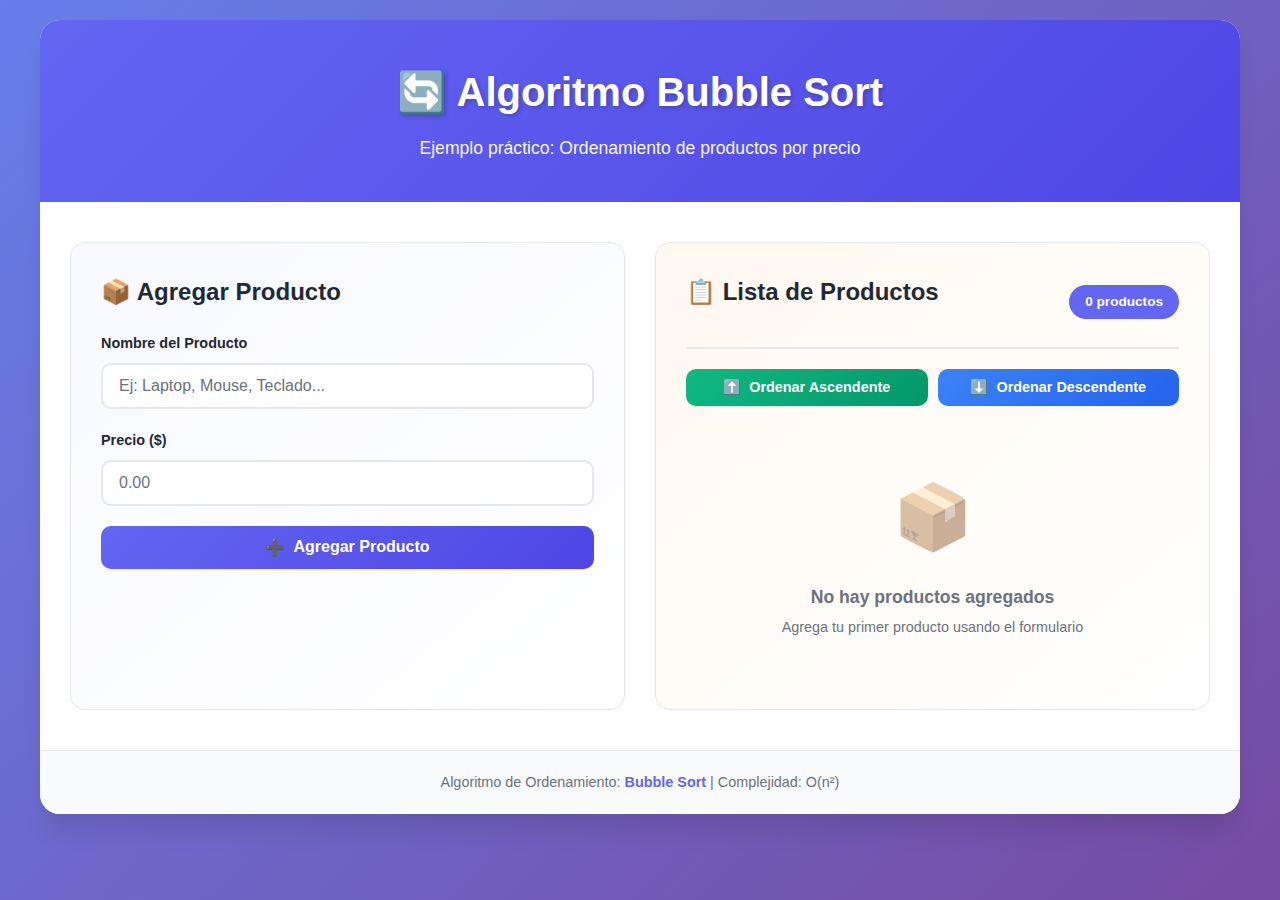
<file: Algoritmos de ordenamiento/Bubble Sort/ejemplo practico/index.html>
<!DOCTYPE html>
<html lang="es">
<head>
    <meta charset="UTF-8">
    <meta name="viewport" content="width=device-width, initial-scale=1.0">
    <title>Bubble Sort - Ordenamiento de Productos</title>
    <link rel="stylesheet" href="style.css">
</head>
<body>
    <div class="container">
        <header>
            <h1>🔄 Algoritmo Bubble Sort</h1>
            <p class="subtitle">Ejemplo práctico: Ordenamiento de productos por precio</p>
        </header>

        <div class="content-wrapper">
            <!-- Sección del formulario -->
            <section class="form-section">
                <h2>📦 Agregar Producto</h2>
                <form id="formulario">
                    <div class="input-group">
                        <label for="nombreProducto">Nombre del Producto</label>
                        <input type="text" id="nombreProducto" placeholder="Ej: Laptop, Mouse, Teclado..." required>
                    </div>
                    <div class="input-group">
                        <label for="precioProducto">Precio ($)</label>
                        <input type="number" id="precioProducto" placeholder="0.00" step="0.01" min="0" required>
                    </div>
                    <button type="submit" class="btn btn-primary">
                        <span>➕</span> Agregar Producto
                    </button>
                </form>
            </section>

            <!-- Sección de la lista -->
            <section class="lista_productos">
                <div class="lista-header">
                    <h2>📋 Lista de Productos</h2>
                    <span class="producto-count" id="productoCount">0 productos</span>
                </div>
                
                <div class="button-group">
                    <button id="ordenarAsc" class="btn btn-success">
                        <span>⬆️</span> Ordenar Ascendente
                    </button>
                    <button id="ordenarDesc" class="btn btn-info">
                        <span>⬇️</span> Ordenar Descendente
                    </button>
                </div>

                <ul id="productos" class="productos-lista"></ul>
                
                <div class="empty-state" id="emptyState">
                    <span class="empty-icon">📦</span>
                    <p>No hay productos agregados</p>
                    <small>Agrega tu primer producto usando el formulario</small>
                </div>
            </section>
        </div>

        <footer>
            <p>Algoritmo de Ordenamiento: <strong>Bubble Sort</strong> | Complejidad: O(n²)</p>
        </footer>
    </div>
    
    <script src="script.js"></script>
</body>
</html>
</file>
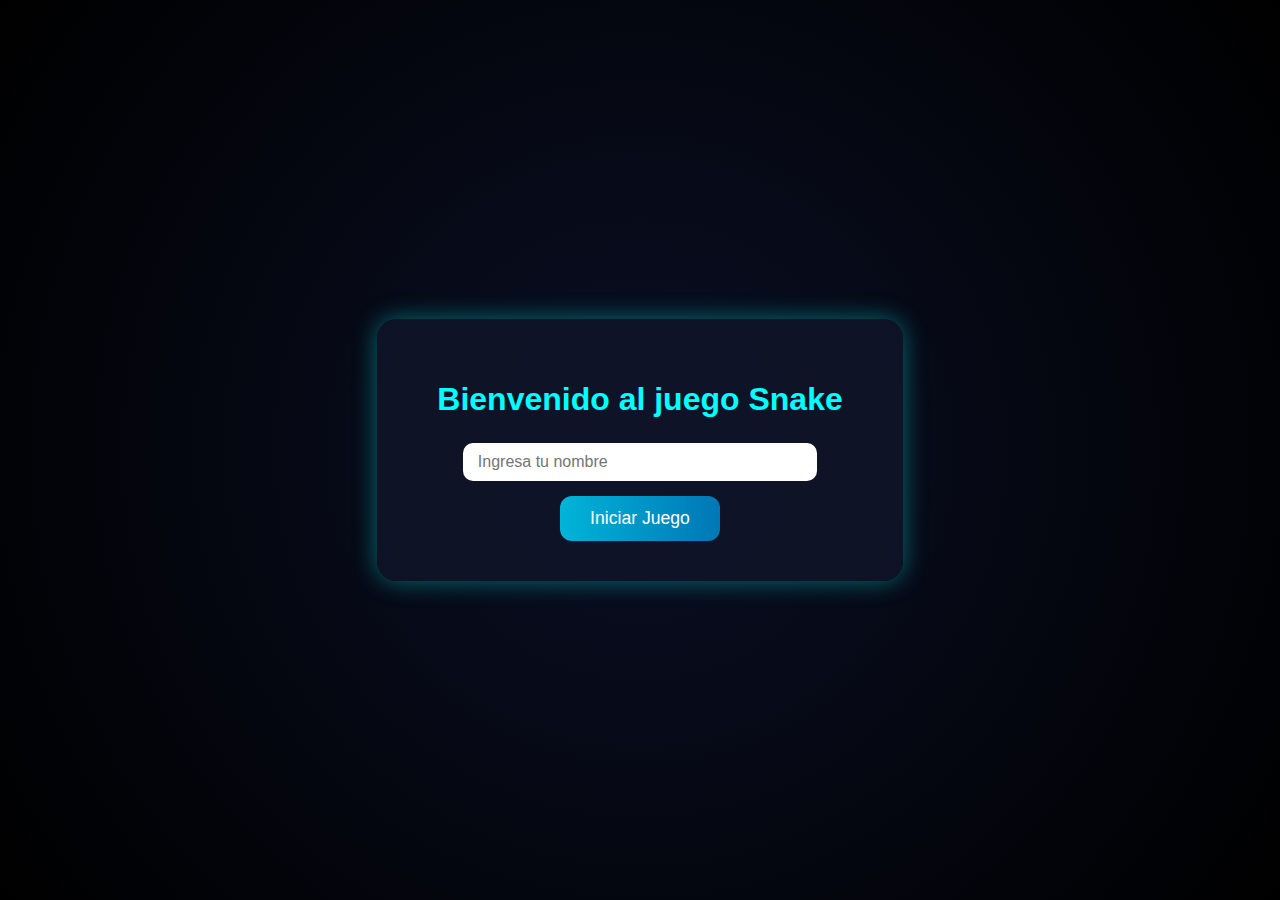
<file: Algoritmos de ordenamiento/selection Sort/ejemplo practico/index.html>
<!DOCTYPE html>
<html lang="en">

<head>
    <meta charset="UTF-8">
    <meta name="viewport" content="width=device-width, initial-scale=1.0">
    <link rel="stylesheet" href="style.css">
    <title>Document</title>
</head>

<body>


    <div class="inicio" id="inicio">
        <h1>Bienvenido al juego Snake</h1>
        <input type="text" id="username" placeholder="Ingresa tu nombre">
        <button id="startButton">Iniciar Juego</button>
    </div>


    <div class="container " id="container">
        <h1>juego Snake</h1>
        <div class="scoreBoard">
            <h2>Puntaje: <span id="score">0</span></h2>
            <h2>Nivel: <span id="level">1</span></h2>
        </div>

        <div class="gameArea">

             <canvas class="canvas">

        </canvas>

        <div class="puntajes">
            <h2>Mejores Jugadores</h2>
            <ul id="highScoresList">
                <!-- Aquí se agregarán los mejores puntajes -->
            </ul>
        </div>

        </div>

       
    </div>


    <script src="script.js"></script>
</body>

</html>
</file>
<file: Algoritmos de ordenamiento/selection Sort/ejemplo practico/style.css>
/* Estilo general */
body {
    margin: 0;
    padding: 0;
    font-family: 'Poppins', sans-serif;
    background: radial-gradient(circle at center, #0a0f24, #000);
    color: #fff;
    display: flex;
    justify-content: center;
    align-items: center;
    height: 100vh;
}

/* Pantalla de inicio */
.inicio {
    text-align: center;
    background: rgba(15, 20, 40, 0.9);
    padding: 40px 60px;
    border-radius: 20px;
    box-shadow: 0 0 25px rgba(0, 255, 255, 0.4);
    animation: fadeIn 1s ease;
}

.inicio h1 {
    font-size: 2rem;
    color: #00ffff;
    margin-bottom: 25px;
}

.inicio input {
    padding: 10px 15px;
    border: none;
    border-radius: 10px;
    outline: none;
    font-size: 1rem;
    margin-bottom: 15px;
    width: 80%;
}

.inicio button {
    background: linear-gradient(90deg, #00b4d8, #0077b6);
    color: white;
    border: none;
    padding: 12px 30px;
    border-radius: 12px;
    font-size: 1.1rem;
    cursor: pointer;
    transition: all 0.3s;
}

.inicio button:hover {
    background: linear-gradient(90deg, #48cae4, #0096c7);
    transform: scale(1.05);
}

/* Contenedor principal del juego */
.container {
    display: none;
    flex-direction: column;
    align-items: center;
    justify-content: center;
    height: 100vh;
    width: 100%;
    text-align: center;
}

.gameArea {
    display: flex;
    flex-direction: row;
    align-items: center;
    justify-content: center;
    flex-wrap: wrap;
    gap: 20px;
}

/* Título del juego */
.container h1 {
    font-size: 2rem;
    color: #00ffff;
    text-shadow: 0 0 15px #00ffff;
}

/* Marcadores */
.scoreBoard {
    display: flex;
    gap: 50px;
    margin-bottom: 15px;
    font-size: 1.2rem;
}

.scoreBoard h2 span {
    color: #00ff88;
}

/* Canvas */
canvas {
    border: 3px solid #00ffff;
    box-shadow: 0 0 20px rgba(0, 255, 255, 0.5);
    background: #000;
    border-radius: 10px;
    margin-top: 10px;
}

/* Lista de mejores puntajes */
.puntajes {
    margin-top: 30px;
    background: rgba(0, 50, 50, 0.3);
    padding: 20px 40px;
    border-radius: 15px;
    box-shadow: 0 0 15px rgba(0, 255, 255, 0.3);
    width: 300px;
}

.puntajes h2 {
    margin-bottom: 15px;
    color: #00ffff;
}

#highScoresList {
    list-style: none;
    padding: 0;
    margin: 0;
}

#highScoresList li {
    margin: 8px 0;
    background: rgba(0, 255, 255, 0.1);
    padding: 8px;
    border-radius: 8px;
    color: #fff;
    font-weight: 500;
    transition: 0.3s;
}

#highScoresList li:hover {
    background: rgba(0, 255, 255, 0.25);
}

/* Animación de entrada */
@keyframes fadeIn {
    from {
        opacity: 0;
        transform: scale(0.9);
    }
    to {
        opacity: 1;
        transform: scale(1);
    }
}
</file>
<file: Algoritmos de ordenamiento/Bubble Sort/ejemplo practico/style.css>
/* ===============================================
   ESTILOS GENERALES Y RESET
   =============================================== */
* {
    margin: 0;
    padding: 0;
    box-sizing: border-box;
}

:root {
    --primary-color: #6366f1;
    --primary-dark: #4f46e5;
    --success-color: #10b981;
    --success-dark: #059669;
    --info-color: #3b82f6;
    --info-dark: #2563eb;
    --danger-color: #ef4444;
    --text-dark: #1f2937;
    --text-light: #6b7280;
    --bg-light: #f9fafb;
    --bg-white: #ffffff;
    --border-color: #e5e7eb;
    --shadow-sm: 0 1px 2px 0 rgba(0, 0, 0, 0.05);
    --shadow-md: 0 4px 6px -1px rgba(0, 0, 0, 0.1);
    --shadow-lg: 0 10px 15px -3px rgba(0, 0, 0, 0.1);
    --shadow-xl: 0 20px 25px -5px rgba(0, 0, 0, 0.1);
}

body {
    font-family: 'Segoe UI', Tahoma, Geneva, Verdana, sans-serif;
    background: linear-gradient(135deg, #667eea 0%, #764ba2 100%);
    min-height: 100vh;
    padding: 20px;
    color: var(--text-dark);
    line-height: 1.6;
}

/* ===============================================
   CONTENEDOR PRINCIPAL
   =============================================== */
.container {
    max-width: 1200px;
    margin: 0 auto;
    background: var(--bg-white);
    border-radius: 20px;
    box-shadow: var(--shadow-xl);
    overflow: hidden;
}

/* ===============================================
   HEADER
   =============================================== */
header {
    background: linear-gradient(135deg, var(--primary-color) 0%, var(--primary-dark) 100%);
    color: white;
    padding: 40px 30px;
    text-align: center;
}

header h1 {
    font-size: 2.5rem;
    font-weight: 700;
    margin-bottom: 10px;
    text-shadow: 2px 2px 4px rgba(0, 0, 0, 0.2);
}

.subtitle {
    font-size: 1.1rem;
    opacity: 0.95;
    font-weight: 300;
}

/* ===============================================
   LAYOUT PRINCIPAL
   =============================================== */
.content-wrapper {
    display: grid;
    grid-template-columns: 1fr 1fr;
    gap: 30px;
    padding: 40px 30px;
}

section {
    background: var(--bg-white);
    border-radius: 15px;
    padding: 30px;
    border: 1px solid var(--border-color);
}

section h2 {
    font-size: 1.5rem;
    margin-bottom: 20px;
    color: var(--text-dark);
    display: flex;
    align-items: center;
    gap: 8px;
}

/* ===============================================
   FORMULARIO
   =============================================== */
.form-section {
    background: linear-gradient(to bottom right, #f8f9ff, #ffffff);
}

#formulario {
    display: flex;
    flex-direction: column;
    gap: 20px;
}

.input-group {
    display: flex;
    flex-direction: column;
    gap: 8px;
}

.input-group label {
    font-weight: 600;
    color: var(--text-dark);
    font-size: 0.9rem;
}

input[type="text"],
input[type="number"] {
    padding: 12px 16px;
    border: 2px solid var(--border-color);
    border-radius: 10px;
    font-size: 1rem;
    transition: all 0.3s ease;
    background: white;
}

input[type="text"]:focus,
input[type="number"]:focus {
    outline: none;
    border-color: var(--primary-color);
    box-shadow: 0 0 0 3px rgba(99, 102, 241, 0.1);
}

input[type="text"]::placeholder,
input[type="number"]::placeholder {
    color: var(--text-light);
}

/* ===============================================
   BOTONES
   =============================================== */
.btn {
    padding: 12px 24px;
    border: none;
    border-radius: 10px;
    font-size: 1rem;
    font-weight: 600;
    cursor: pointer;
    transition: all 0.3s ease;
    display: flex;
    align-items: center;
    justify-content: center;
    gap: 8px;
    box-shadow: var(--shadow-sm);
}

.btn:hover {
    transform: translateY(-2px);
    box-shadow: var(--shadow-md);
}

.btn:active {
    transform: translateY(0);
}

.btn-primary {
    background: linear-gradient(135deg, var(--primary-color) 0%, var(--primary-dark) 100%);
    color: white;
}

.btn-primary:hover {
    background: linear-gradient(135deg, var(--primary-dark) 0%, var(--primary-color) 100%);
}

.btn-success {
    background: linear-gradient(135deg, var(--success-color) 0%, var(--success-dark) 100%);
    color: white;
}

.btn-success:hover {
    background: linear-gradient(135deg, var(--success-dark) 0%, var(--success-color) 100%);
}

.btn-info {
    background: linear-gradient(135deg, var(--info-color) 0%, var(--info-dark) 100%);
    color: white;
}

.btn-info:hover {
    background: linear-gradient(135deg, var(--info-dark) 0%, var(--info-color) 100%);
}

/* ===============================================
   LISTA DE PRODUCTOS
   =============================================== */
.lista_productos {
    background: linear-gradient(to bottom right, #fff8f0, #ffffff);
}

.lista-header {
    display: flex;
    justify-content: space-between;
    align-items: center;
    margin-bottom: 20px;
    padding-bottom: 15px;
    border-bottom: 2px solid var(--border-color);
}

.producto-count {
    background: var(--primary-color);
    color: white;
    padding: 6px 16px;
    border-radius: 20px;
    font-size: 0.85rem;
    font-weight: 600;
}

.button-group {
    display: flex;
    gap: 10px;
    margin-bottom: 20px;
}

.button-group .btn {
    flex: 1;
    font-size: 0.9rem;
    padding: 10px 16px;
}

.productos-lista {
    list-style: none;
    display: flex;
    flex-direction: column;
    gap: 10px;
    max-height: 400px;
    overflow-y: auto;
    padding-right: 5px;
}

.productos-lista::-webkit-scrollbar {
    width: 8px;
}

.productos-lista::-webkit-scrollbar-track {
    background: var(--bg-light);
    border-radius: 10px;
}

.productos-lista::-webkit-scrollbar-thumb {
    background: var(--primary-color);
    border-radius: 10px;
}

.productos-lista li {
    padding: 15px 20px;
    background: white;
    border: 2px solid var(--border-color);
    border-radius: 10px;
    display: flex;
    justify-content: space-between;
    align-items: center;
    transition: all 0.3s ease;
    animation: fadeIn 0.3s ease;
}

@keyframes fadeIn {
    from {
        opacity: 0;
        transform: translateY(-10px);
    }
    to {
        opacity: 1;
        transform: translateY(0);
    }
}

.productos-lista li:hover {
    border-color: var(--primary-color);
    box-shadow: var(--shadow-md);
    transform: translateX(5px);
}

.productos-lista li::before {
    content: '🛍️';
    margin-right: 10px;
    font-size: 1.2rem;
}

/* ===============================================
   ESTADO VACÍO
   =============================================== */
.empty-state {
    display: none;
    flex-direction: column;
    align-items: center;
    justify-content: center;
    padding: 40px 20px;
    text-align: center;
    color: var(--text-light);
}

.empty-state.show {
    display: flex;
}

.empty-icon {
    font-size: 4rem;
    margin-bottom: 15px;
    opacity: 0.5;
}

.empty-state p {
    font-size: 1.1rem;
    font-weight: 600;
    margin-bottom: 5px;
}

.empty-state small {
    font-size: 0.9rem;
}

/* ===============================================
   FOOTER
   =============================================== */
footer {
    background: var(--bg-light);
    padding: 20px 30px;
    text-align: center;
    color: var(--text-light);
    font-size: 0.9rem;
    border-top: 1px solid var(--border-color);
}

footer strong {
    color: var(--primary-color);
}

/* ===============================================
   RESPONSIVE
   =============================================== */
@media (max-width: 768px) {
    body {
        padding: 10px;
    }

    header h1 {
        font-size: 1.8rem;
    }

    .subtitle {
        font-size: 0.95rem;
    }

    .content-wrapper {
        grid-template-columns: 1fr;
        gap: 20px;
        padding: 20px;
    }

    section {
        padding: 20px;
    }

    section h2 {
        font-size: 1.3rem;
    }

    .button-group {
        flex-direction: column;
    }

    .lista-header {
        flex-direction: column;
        align-items: flex-start;
        gap: 10px;
    }

    .productos-lista {
        max-height: 300px;
    }
}

@media (max-width: 480px) {
    header {
        padding: 30px 20px;
    }

    header h1 {
        font-size: 1.5rem;
    }

    .subtitle {
        font-size: 0.85rem;
    }

    .content-wrapper {
        padding: 15px;
    }

    section {
        padding: 15px;
    }

    .btn {
        padding: 10px 20px;
        font-size: 0.9rem;
    }
}
</file>
